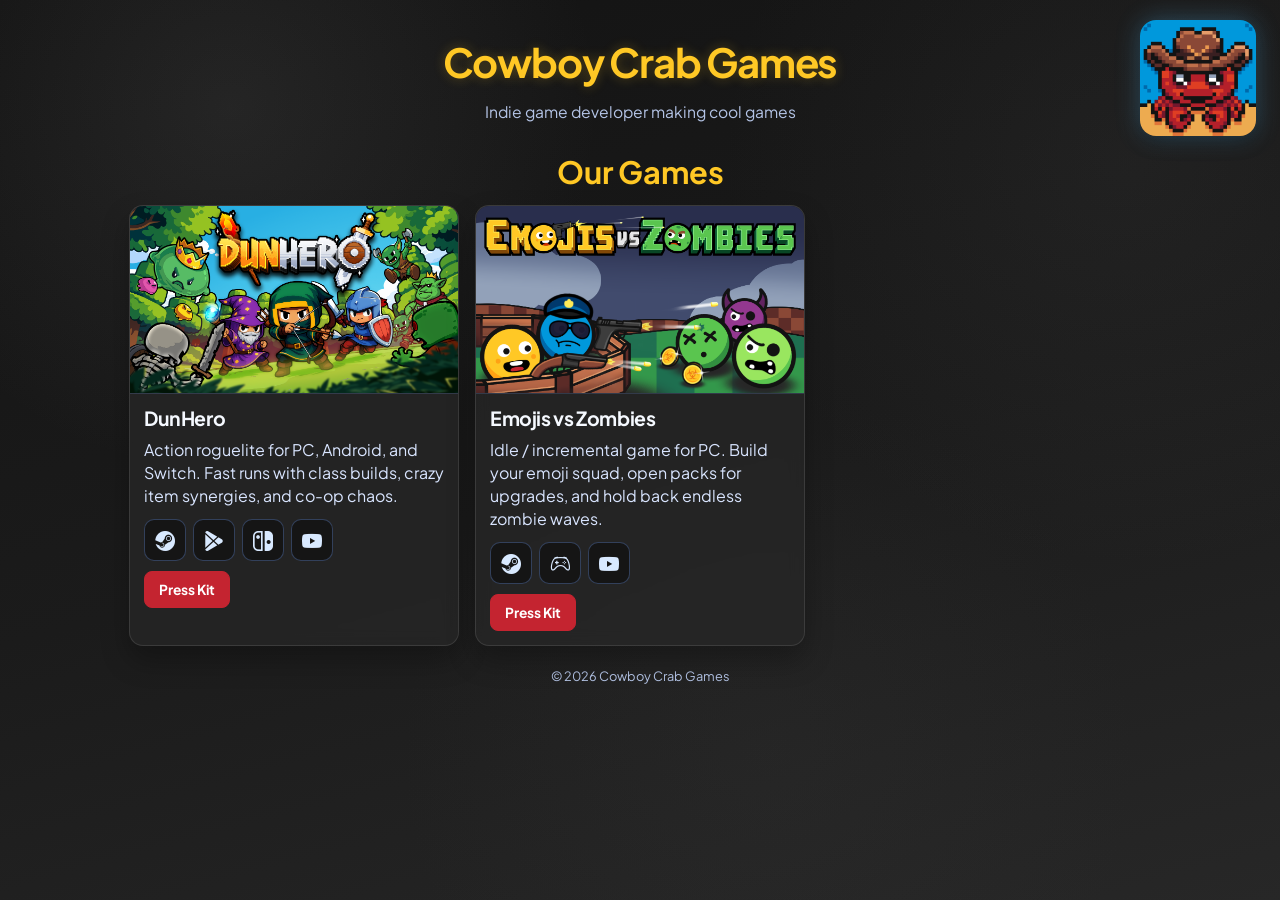
<file: index.html>
<!DOCTYPE html>
<html lang="en">
<head>
  <meta charset="UTF-8" />
  <meta name="viewport" content="width=device-width, initial-scale=1.0" />
  <title>Cowboy Crab Games</title>
  <link rel="preconnect" href="https://fonts.googleapis.com" />
  <link rel="preconnect" href="https://fonts.gstatic.com" crossorigin />
  <link href="https://fonts.googleapis.com/css2?family=Plus+Jakarta+Sans:wght@400;500;700;800&display=swap" rel="stylesheet" />
  <link rel="stylesheet" href="https://cdn.jsdelivr.net/npm/bootstrap-icons@1.11.3/font/bootstrap-icons.min.css" />
  <link rel="stylesheet" href="styles.css" />
</head>
<body class="home">
  <img class="studio-logo" src="assets/Cowboy%20Crab%20Games%20Logo.png" alt="Cowboy Crab Games logo" />
  <main class="page">
    <section class="hero">
      <h1>Cowboy Crab Games</h1>
      <p class="subtitle">
        Indie game developer making cool games
      </p>
    </section>

    <h2 class="section-title">Our Games</h2>
    <section class="games-grid" aria-label="Game showcase">
      <article class="game-card" id="dunhero">
        <img class="capsule" src="assets/DunHero%20Capsule.png" alt="DunHero capsule art" />
        <div class="card-content">
          <div class="card-top">
            <div>
              <h3 class="game-title">DunHero</h3>
            </div>
          </div>

          <p class="game-desc">
            Action roguelite for PC, Android, and Switch. Fast runs with class builds, crazy item
            synergies, and co-op chaos.
          </p>

          <div class="platforms" aria-label="DunHero platforms">
            <a class="platform-btn" href="https://store.steampowered.com/app/2270210/DunHero/" target="_blank" rel="noopener noreferrer" aria-label="Steam">
              <i class="bi bi-steam"></i>
            </a>
            <a class="platform-btn" href="https://play.google.com/store/apps/details?id=com.devkacper.dunhero" target="_blank" rel="noopener noreferrer" aria-label="Google Play">
              <i class="bi bi-google-play"></i>
            </a>
            <a class="platform-btn" href="https://www.nintendo.com/us/store/products/dunhero-switch/" target="_blank" rel="noopener noreferrer" aria-label="Nintendo Switch">
              <i class="bi bi-nintendo-switch"></i>
            </a>
            <a class="platform-btn" href="https://www.youtube.com/watch?v=oqkQOFGefi4" target="_blank" rel="noopener noreferrer" aria-label="Trailer">
              <i class="bi bi-youtube"></i>
            </a>
          </div>

          <a class="detail-link" href="games/dunhero.html">Press Kit</a>
        </div>
      </article>

      <article class="game-card" id="emojis-vs-zombies">
        <img class="capsule" src="assets/Emojis vs Zombies Capcule.png" alt="Emojis vs Zombies capsule art" />
        <div class="card-content">
          <div class="card-top">
            <div>
              <h3 class="game-title">Emojis vs Zombies</h3>
            </div>
          </div>

          <p class="game-desc">
            Idle / incremental game for PC. Build your emoji squad, open packs for upgrades, and
            hold back endless zombie waves.
          </p>

          <div class="platforms" aria-label="Emojis vs Zombies platforms">
            <a class="platform-btn" href="https://store.steampowered.com/app/2422470/Emojis_vs_Zombies/" target="_blank" rel="noopener noreferrer" aria-label="Steam">
              <i class="bi bi-steam"></i>
            </a>
            <a class="platform-btn" href="https://devkacper.itch.io/emojis-vs-zombies" target="_blank" rel="noopener noreferrer" aria-label="itch.io">
              <i class="bi bi-controller"></i>
            </a>
            <a class="platform-btn" href="https://www.youtube.com/watch?v=VahFH-tuUCM" target="_blank" rel="noopener noreferrer" aria-label="Trailer">
              <i class="bi bi-youtube"></i>
            </a>
          </div>

          <a class="detail-link" href="games/emojis-vs-zombies.html">Press Kit</a>
        </div>
      </article>
    </section>

    <footer>© 2026 Cowboy Crab Games</footer>
  </main>
</body>
</html>
</file>
<file: styles.css>
:root {
  --bg: #1b1b1b;
  --card: rgba(39, 39, 39, 0.72);
  --card-border: rgba(133, 133, 133, 0.24);
  --text: #f5f9ff;
  --muted: #b4c4e6;
  --accent: #5ec3ff;
  --heading: #ffc825;
  --btn-solid: #c42430;
  --btn-solid-hover: #ea323c;
  --max-width: 1240px;
}

* { box-sizing: border-box; margin: 0; padding: 0; }

body {
  min-height: 100vh;
  color: var(--text);
  font-family: "Plus Jakarta Sans", sans-serif;
  background:
    radial-gradient(circle at 18% 12%, rgba(133, 133, 133, 0.14), transparent 28%),
    radial-gradient(circle at 88% 18%, rgba(93, 93, 93, 0.12), transparent 30%),
    radial-gradient(circle at 60% 84%, rgba(61, 61, 61, 0.16), transparent 34%),
    linear-gradient(165deg, #131313 0%, #1b1b1b 52%, #272727 100%);
  padding: 36px 16px 48px;
  position: relative;
}

.page { width: 100%; max-width: var(--max-width); margin: 0 auto; }

.studio-logo {
  object-fit: contain;
  border-radius: 16px;
  box-shadow: 0 0 24px rgba(94, 195, 255, 0.3), 0 8px 16px rgba(0, 0, 0, 0.28);
}

.home .studio-logo {
  position: absolute;
  top: 20px;
  right: 24px;
  width: 116px;
  height: 116px;
}

.home .hero { text-align: center; margin-bottom: 28px; }
.home h1 {
  font-size: clamp(1.5rem, 3.4vw, 2.5rem);
  letter-spacing: -0.03em;
  margin-bottom: 12px;
  color: var(--heading);
  text-shadow: 0 0 12px rgba(255, 200, 37, 0.28);
}

.subtitle { color: var(--muted); font-size: 0.98rem; line-height: 1.6; max-width: 700px; margin: 0 auto; }
.section-title { text-align: center; font-size: clamp(1.35rem, 2.4vw, 2rem); margin-bottom: 14px; color: var(--heading); }
.games-grid { display: grid; grid-template-columns: repeat(3, minmax(0, 330px)); gap: 16px; justify-content: center; }
.game-card { border: 1px solid var(--card-border); border-radius: 14px; background: var(--card); backdrop-filter: blur(8px); overflow: hidden; box-shadow: 0 14px 28px rgba(0, 0, 0, 0.28); transition: transform 0.16s ease, border-color 0.16s ease; }
.game-card:hover { transform: translateY(-2px); border-color: rgba(121, 167, 255, 0.42); }
.capsule { width: 100%; display: block; aspect-ratio: 1232 / 706; object-fit: cover; border-bottom: 1px solid rgba(121, 167, 255, 0.18); }
.card-content { padding: 14px; }
.card-top { display: flex; justify-content: space-between; align-items: flex-start; gap: 12px; }
.game-title { font-size: 1.22rem; line-height: 1.1; letter-spacing: -0.02em; }
.game-desc { margin-top: 8px; color: #d9e5ff; font-size: 1rem; line-height: 1.45; }
.platforms { display: flex; gap: 7px; flex-wrap: wrap; margin-top: 12px; }

.platform-btn {
  width: 42px;
  height: 42px;
  border-radius: 10px;
  border: 1px solid rgba(121, 167, 255, 0.3);
  display: inline-flex;
  align-items: center;
  justify-content: center;
  color: #d8e9ff;
  background: rgba(19, 19, 19, 0.8);
  text-decoration: none;
  transition: border-color 0.15s ease, transform 0.15s ease, color 0.15s ease;
  font-size: 1.25rem;
}
.platform-btn:hover { border-color: var(--accent); color: #fff; transform: translateY(-1px); }
.platform-btn.disabled { opacity: 0.42; pointer-events: none; }

a:focus-visible, button:focus-visible { outline: 2px solid var(--accent); outline-offset: 2px; border-radius: 6px; }

.detail-link, .btn { display: inline-flex; align-items: center; justify-content: center; text-decoration: none; border-radius: 8px; padding: 9px 14px; font-size: 0.86rem; font-weight: 700; transition: transform 0.15s ease, background 0.15s ease; }
.detail-link { margin-top: 10px; border: 1px solid var(--btn-solid); color: #fff; background: var(--btn-solid); }
.detail-link:hover { color: #fff; background: var(--btn-solid-hover); }
footer { margin-top: 22px; text-align: center; font-size: 0.8rem; color: var(--muted); }

.presskit { --max-width: 960px; padding-top: 150px; }
.presskit .studio-logo { position: absolute; top: 20px; right: 24px; width: 100px; height: 100px; }
.back-link { display: inline-flex; align-items: center; color: #fff; background: var(--btn-solid); border: 1px solid var(--btn-solid); border-radius: 8px; padding: 9px 14px; margin-bottom: 12px; font-size: 0.86rem; font-weight: 700; text-decoration: none; box-shadow: 0 10px 18px rgba(0, 0, 0, 0.18); transition: transform 0.16s ease, background 0.16s ease; }
.back-link:hover { background: var(--btn-solid-hover); transform: translateY(-1px); }
.panel { border: 1px solid var(--card-border); border-radius: 16px; background: linear-gradient(180deg, rgba(39, 39, 39, 0.94), rgba(19, 19, 19, 0.94)); overflow: hidden; box-shadow: 0 22px 44px rgba(0, 0, 0, 0.34); }
.header { padding: 18px 20px 15px; border-bottom: 1px solid rgba(255, 255, 255, 0.1); }
.presskit h1 { font-size: clamp(1.85rem, 4vw, 2.7rem); letter-spacing: -0.02em; line-height: 1.05; color: var(--heading); }
.eyebrow { color: var(--accent); font-size: 0.78rem; font-weight: 800; letter-spacing: 0.12em; text-transform: uppercase; margin-bottom: 8px; }
.release-date { margin-top: 12px; color: var(--muted); font-size: 0.86rem; }
.release-date strong { color: var(--text); }
.presskit .capsule { width: 72%; margin: 0 auto; aspect-ratio: 1232 / 706; }
.content { display: grid; grid-template-columns: 1.1fr 0.9fr; gap: 16px; padding: 18px; }
.presskit-copy { display: flex; flex-direction: column; gap: 4px; min-width: 0; }
.description { color: #d9e5ff; line-height: 1.65; font-size: 1rem; text-align: left; }
.list { margin-top: 14px; display: grid; gap: 8px; color: #d9e5ff; font-size: 0.86rem; }
.actions, .action-group { display: flex; flex-wrap: wrap; gap: 9px; }
.actions { margin-top: 14px; flex-direction: column; gap: 10px; }
.action-group.secondary { padding-top: 10px; border-top: 1px solid rgba(255, 255, 255, 0.1); }
.btn { gap: 6px; color: #fff; background: var(--btn-solid); border: 1px solid var(--btn-solid); box-shadow: 0 10px 18px rgba(0, 0, 0, 0.18); }
.btn:hover { transform: translateY(-1px); background: var(--btn-solid-hover); }
.btn.alt { background: rgba(19, 19, 19, 0.8); border-color: rgba(255, 255, 255, 0.12); color: #d8e9ff; }
.btn.alt:hover { background: rgba(19, 19, 19, 0.8); }
.btn.disabled { opacity: 0.55; pointer-events: none; }
.btn-icon { font-size: 0.95em; line-height: 1; }
.screenshot-section { padding: 0 18px 18px; }
.screenshot-title { margin-bottom: 10px; font-size: 1.1rem; }
.screenshot-grid { display: grid; grid-template-columns: repeat(auto-fit, minmax(260px, 1fr)); gap: 12px; }
.screenshot-slot { aspect-ratio: 16 / 9; display: grid; place-items: center; overflow: hidden; border: 1px solid var(--card-border); border-radius: 10px; background: rgba(19, 19, 19, 0.8); color: var(--muted); font-size: 0.78rem; text-align: center; transition: border-color 0.15s ease; }
.screenshot-slot:hover, .screenshot-slot:focus-visible { border-color: var(--accent); }
.screenshot-slot img { width: 100%; height: 100%; object-fit: cover; display: block; transition: transform 0.2s ease; }
.screenshot-slot:hover img { transform: scale(1.05); }

@media (max-width: 880px) {
  .games-grid { grid-template-columns: repeat(2, minmax(0, 330px)); }
  .home .studio-logo { position: static; display: block; margin: -20px auto 18px; width: 92px; height: 92px; }
  .presskit .studio-logo { width: 76px; height: 76px; }
}
@media (max-width: 680px) {
  .content { grid-template-columns: 1fr; }
  .presskit .capsule { width: 100%; }
  .screenshot-grid { grid-template-columns: 1fr; }
}
@media (max-width: 600px) { .games-grid { grid-template-columns: 1fr; } }
</file>
